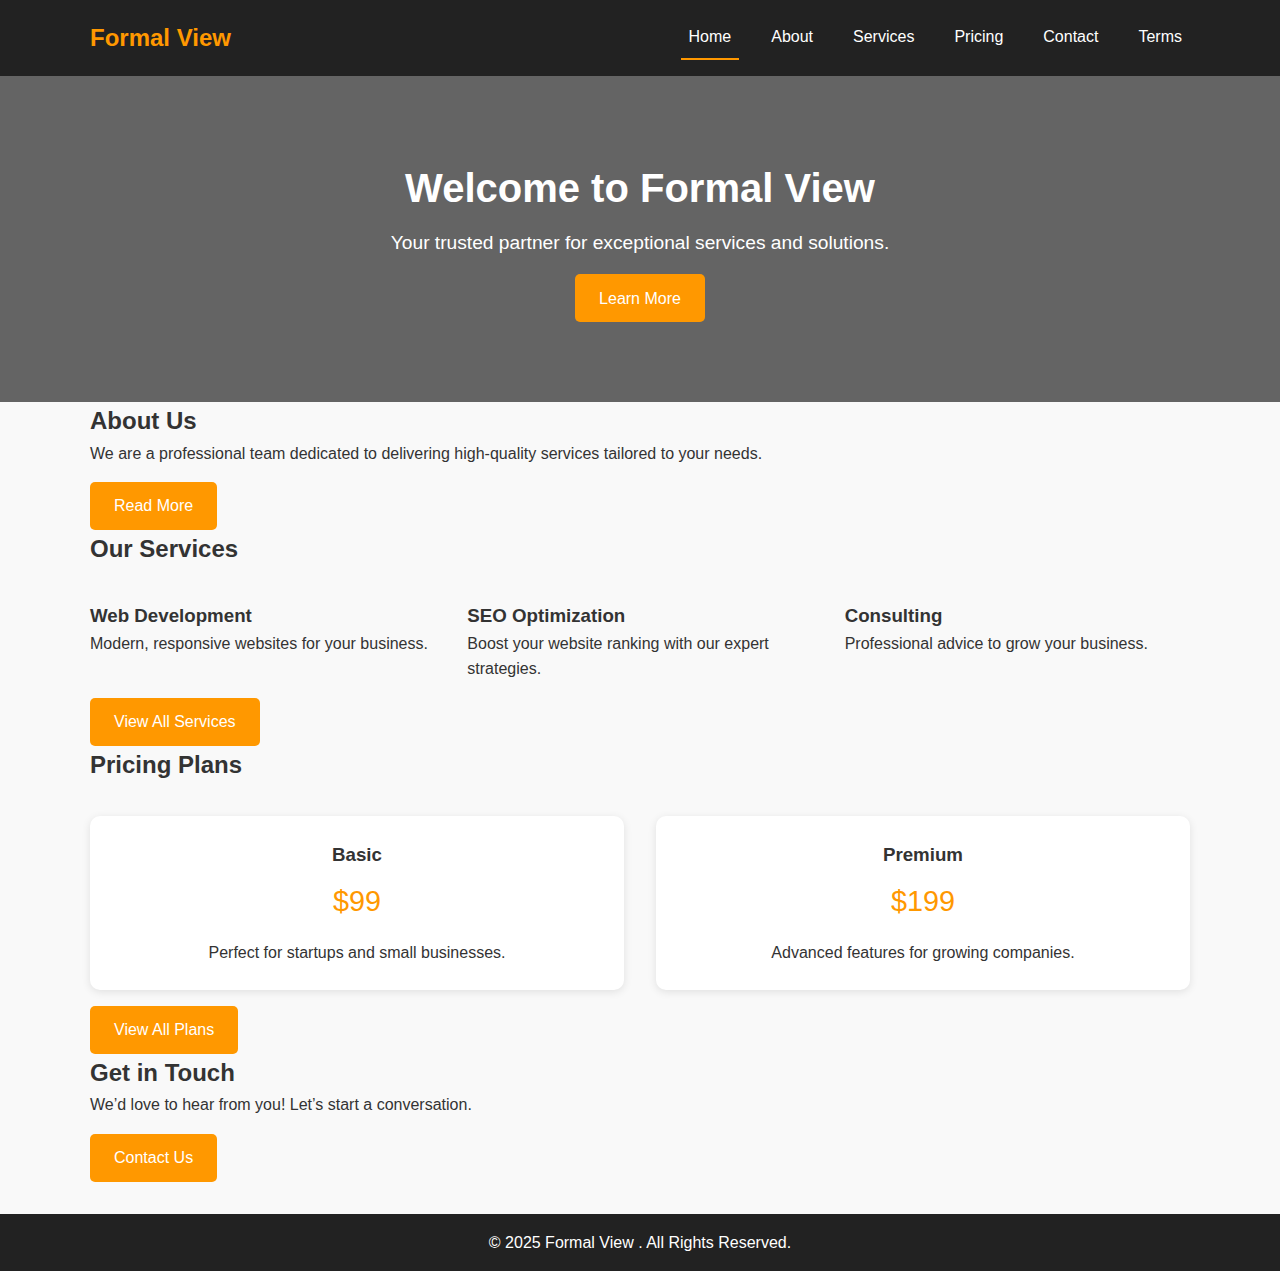
<file: Formal View Landing Page/index.html>
<!DOCTYPE html>
<html lang="en">
<head>
  <meta charset="UTF-8">
  <meta name="viewport" content="width=device-width, initial-scale=1.0">
  <title>Formal View - Home</title>
  <link rel="stylesheet" href="styles.css">
</head>
<body>

  <!-- ===== HEADER / NAVBAR ===== -->
  <header>
    <div class="container nav-bar">
      <a href="index.html" class="logo">Formal View</a>
      <nav>
        <div class="hamburger">
          <span></span>
          <span></span>
          <span></span>
        </div>
        <div class="nav-links">
          <a href="index.html">Home</a>
          <a href="about.html">About</a>
          <a href="services.html">Services</a>
          <a href="pricing.html">Pricing</a>
          <a href="contact.html">Contact</a>
          <a href="terms.html">Terms</a>
        </div>
      </nav>
    </div>
  </header>

  <!-- ===== HERO SECTION ===== -->
  <section class="hero fade-in">
    <div class="container">
      <h1>Welcome to Formal View </h1>
      <p>Your trusted partner for exceptional services and solutions.</p>
      <a href="about.html" class="btn-primary">Learn More</a>
    </div>
  </section>

  <!-- ===== ABOUT PREVIEW ===== -->
  <section class="fade-in">
    <div class="container">
      <h2>About Us</h2>
      <p>We are a professional team dedicated to delivering high-quality services tailored to your needs.</p>
      <a href="about.html" class="btn-primary">Read More</a>
    </div>
  </section>

  <!-- ===== SERVICES PREVIEW ===== -->
  <section class="fade-in">
    <div class="container">
      <h2>Our Services</h2>
      <div class="cards">
        <div class="service">
          <h3>Web Development</h3>
          <p>Modern, responsive websites for your business.</p>
        </div>
        <div class="service">
          <h3>SEO Optimization</h3>
          <p>Boost your website ranking with our expert strategies.</p>
        </div>
        <div class="service">
          <h3>Consulting</h3>
          <p>Professional advice to grow your business.</p>
        </div>
      </div>
      <a href="services.html" class="btn-primary">View All Services</a>
    </div>
  </section>

  <!-- ===== PRICING PREVIEW ===== -->
  <section class="fade-in">
    <div class="container">
      <h2>Pricing Plans</h2>
      <div class="cards">
        <div class="plan">
          <h3>Basic</h3>
          <p class="cost">$99</p>
          <p>Perfect for startups and small businesses.</p>
        </div>
        <div class="plan">
          <h3>Premium</h3>
          <p class="cost">$199</p>
          <p>Advanced features for growing companies.</p>
        </div>
      </div>
      <a href="pricing.html" class="btn-primary">View All Plans</a>
    </div>
  </section>

  <!-- ===== CONTACT PREVIEW ===== -->
  <section class="fade-in">
    <div class="container">
      <h2>Get in Touch</h2>
      <p>We’d love to hear from you! Let’s start a conversation.</p>
      <a href="contact.html" class="btn-primary">Contact Us</a>
    </div>
  </section>

  <!-- ===== FOOTER ===== -->
  <footer>
    <p>&copy; 2025 Formal View . All Rights Reserved.</p>
  </footer>

  <script src="script.js"></script>
</body>
</html>
</file>
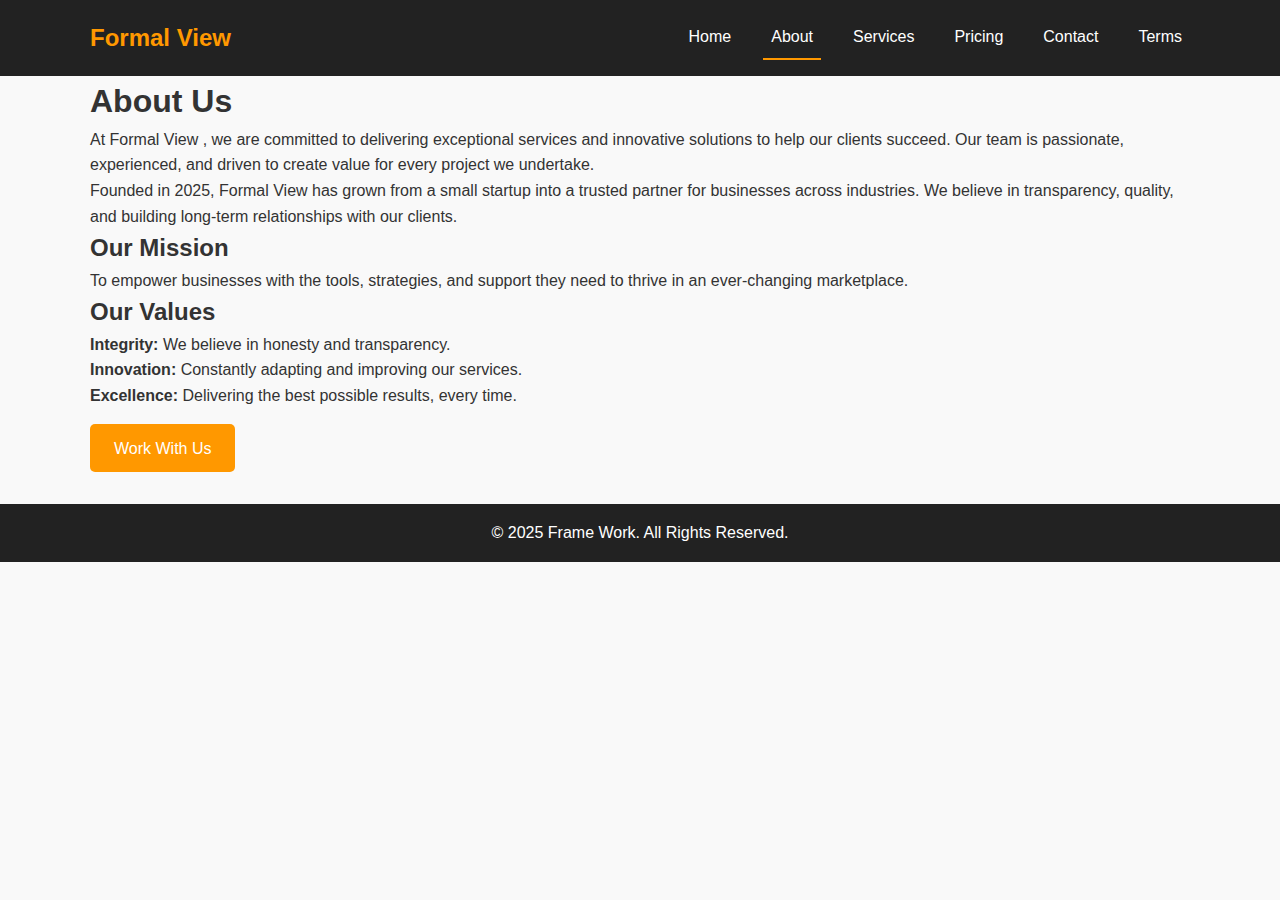
<file: Formal View Landing Page/about.html>
<!DOCTYPE html>
<html lang="en">
<head>
  <meta charset="UTF-8">
  <meta name="viewport" content="width=device-width, initial-scale=1.0">
  <title>About Us - Formal View</title>
  <link rel="stylesheet" href="styles.css">
</head>
<body>

  <!-- ===== HEADER / NAVBAR ===== -->
  <header>
    <div class="container nav-bar">
      <a href="index.html" class="logo">Formal View</a>
      <nav>
        <div class="hamburger">
          <span></span>
          <span></span>
          <span></span>
        </div>
        <div class="nav-links">
          <a href="index.html">Home</a>
          <a href="about.html">About</a>
          <a href="services.html">Services</a>
          <a href="pricing.html">Pricing</a>
          <a href="contact.html">Contact</a>
          <a href="terms.html">Terms</a>
        </div>
      </nav>
    </div>
  </header>

  <!-- ===== ABOUT CONTENT ===== -->
  <section class="fade-in">
    <div class="container">
      <h1>About Us</h1>
      <p>At Formal View , we are committed to delivering exceptional services and innovative solutions to help our clients succeed. Our team is passionate, experienced, and driven to create value for every project we undertake.</p>

      <p>Founded in 2025, Formal View has grown from a small startup into a trusted partner for businesses across industries. We believe in transparency, quality, and building long-term relationships with our clients.</p>

      <h2>Our Mission</h2>
      <p>To empower businesses with the tools, strategies, and support they need to thrive in an ever-changing marketplace.</p>

      <h2>Our Values</h2>
      <ul>
        <li><strong>Integrity:</strong> We believe in honesty and transparency.</li>
        <li><strong>Innovation:</strong> Constantly adapting and improving our services.</li>
        <li><strong>Excellence:</strong> Delivering the best possible results, every time.</li>
      </ul>

      <a href="contact.html" class="btn-primary">Work With Us</a>
    </div>
  </section>

  <!-- ===== FOOTER ===== -->
  <footer>
    <p>&copy; 2025 Frame Work. All Rights Reserved.</p>
  </footer>

  <script src="script.js"></script>
</body>
</html>
</file>
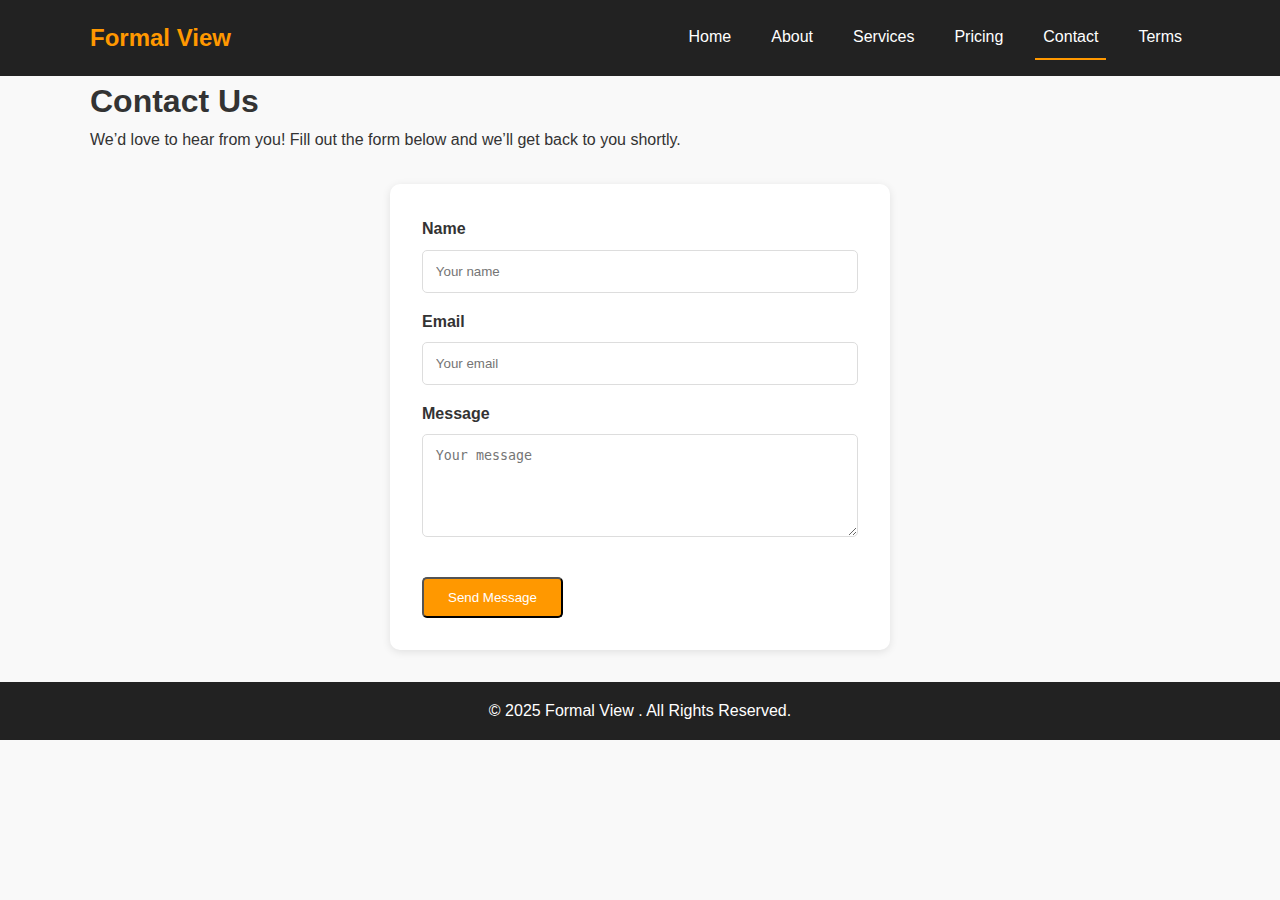
<file: Formal View Landing Page/contact.html>
<!DOCTYPE html>
<html lang="en">
<head>
  <meta charset="UTF-8">
  <meta name="viewport" content="width=device-width, initial-scale=1.0">
  <title>Contact Us - Formal View</title>
  <link rel="stylesheet" href="styles.css">
</head>
<body>

  <!-- ===== HEADER / NAVBAR ===== -->
  <header>
    <div class="container nav-bar">
      <a href="index.html" class="logo">Formal View </a>
      <nav>
        <div class="hamburger">
          <span></span>
          <span></span>
          <span></span>
        </div>
        <div class="nav-links">
          <a href="index.html">Home</a>
          <a href="about.html">About</a>
          <a href="services.html">Services</a>
          <a href="pricing.html">Pricing</a>
          <a href="contact.html">Contact</a>
          <a href="terms.html">Terms</a>
        </div>
      </nav>
    </div>
  </header>

  <!-- ===== CONTACT FORM ===== -->
  <section class="fade-in">
    <div class="container">
      <h1>Contact Us</h1>
      <p>We’d love to hear from you! Fill out the form below and we’ll get back to you shortly.</p>

      <form class="contact-form">
        <label for="name">Name</label>
        <input type="text" id="name" name="name" placeholder="Your name" required>

        <label for="email">Email</label>
        <input type="email" id="email" name="email" placeholder="Your email" required>

        <label for="message">Message</label>
        <textarea id="message" name="message" rows="5" placeholder="Your message" required></textarea>

        <button type="submit" class="btn-primary">Send Message</button>
      </form>
    </div>
  </section>

  <!-- ===== FOOTER ===== -->
  <footer>
    <p>&copy; 2025 Formal View . All Rights Reserved.</p>
  </footer>

  <script src="script.js"></script>
</body>
</html>
</file>
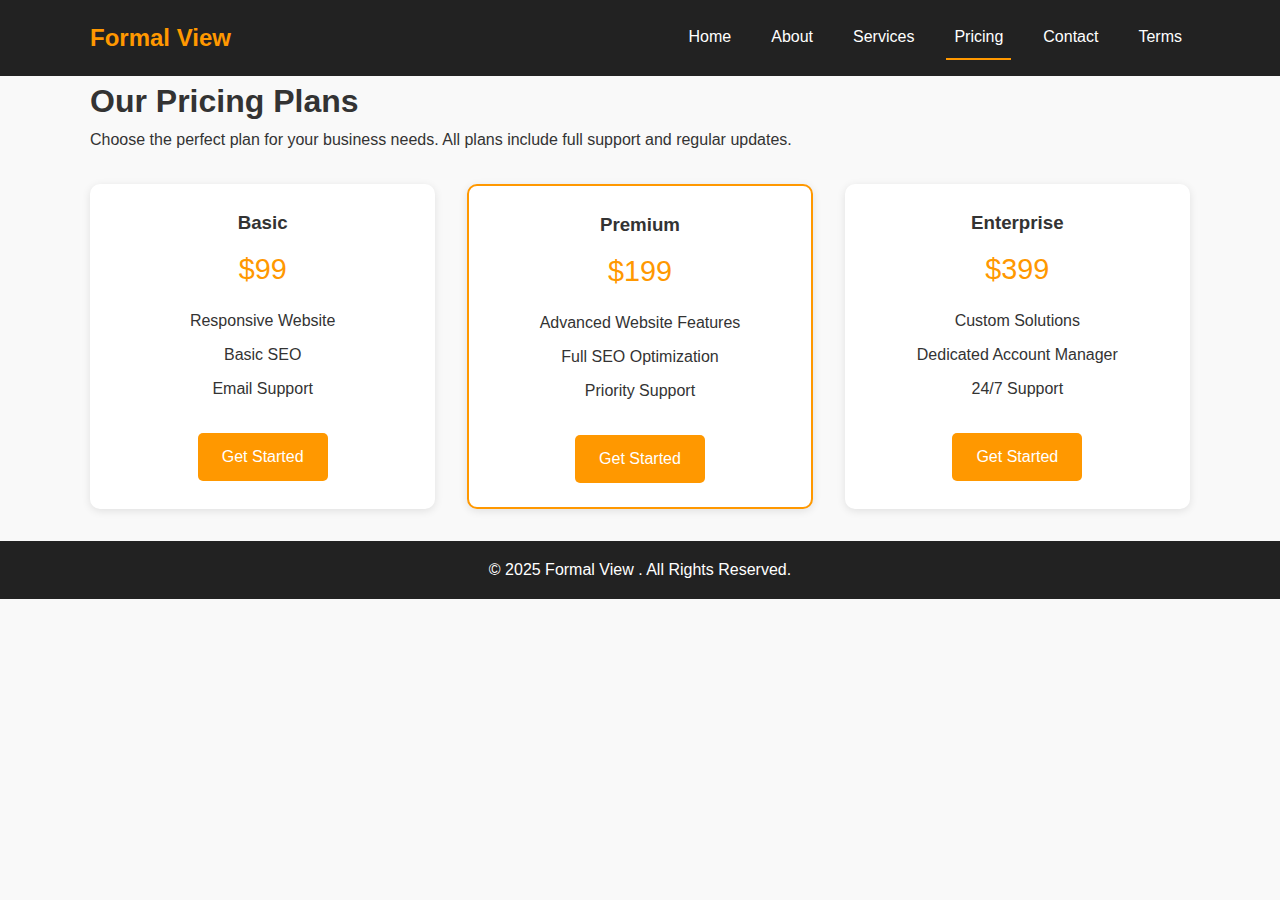
<file: Formal View Landing Page/pricing.html>
<!DOCTYPE html>
<html lang="en">
<head>
  <meta charset="UTF-8">
  <meta name="viewport" content="width=device-width, initial-scale=1.0">
  <title>Pricing - Formal View </title>
  <link rel="stylesheet" href="styles.css">
</head>
<body>

  <!-- ===== HEADER / NAVBAR ===== -->
  <header>
    <div class="container nav-bar">
      <a href="index.html" class="logo">Formal View </a>
      <nav>
        <div class="hamburger">
          <span></span>
          <span></span>
          <span></span>
        </div>
        <div class="nav-links">
          <a href="index.html">Home</a>
          <a href="about.html">About</a>
          <a href="services.html">Services</a>
          <a href="pricing.html">Pricing</a>
          <a href="contact.html">Contact</a>
          <a href="terms.html">Terms</a>
        </div>
      </nav>
    </div>
  </header>

  <!-- ===== PRICING CONTENT ===== -->
  <section class="fade-in">
    <div class="container">
      <h1>Our Pricing Plans</h1>
      <p>Choose the perfect plan for your business needs. All plans include full support and regular updates.</p>

      <div class="cards pricing-cards">
        <div class="plan">
          <h3>Basic</h3>
          <p class="cost">$99</p>
          <ul>
            <li>Responsive Website</li>
            <li>Basic SEO</li>
            <li>Email Support</li>
          </ul>
          <a href="contact.html" class="btn-primary">Get Started</a>
        </div>

        <div class="plan popular">
          <h3>Premium</h3>
          <p class="cost">$199</p>
          <ul>
            <li>Advanced Website Features</li>
            <li>Full SEO Optimization</li>
            <li>Priority Support</li>
          </ul>
          <a href="contact.html" class="btn-primary">Get Started</a>
        </div>

        <div class="plan">
          <h3>Enterprise</h3>
          <p class="cost">$399</p>
          <ul>
            <li>Custom Solutions</li>
            <li>Dedicated Account Manager</li>
            <li>24/7 Support</li>
          </ul>
          <a href="contact.html" class="btn-primary">Get Started</a>
        </div>
      </div>
    </div>
  </section>

  <!-- ===== FOOTER ===== -->
  <footer>
    <p>&copy; 2025 Formal View . All Rights Reserved.</p>
  </footer>

  <script src="script.js"></script>
</body>
</html>
</file>
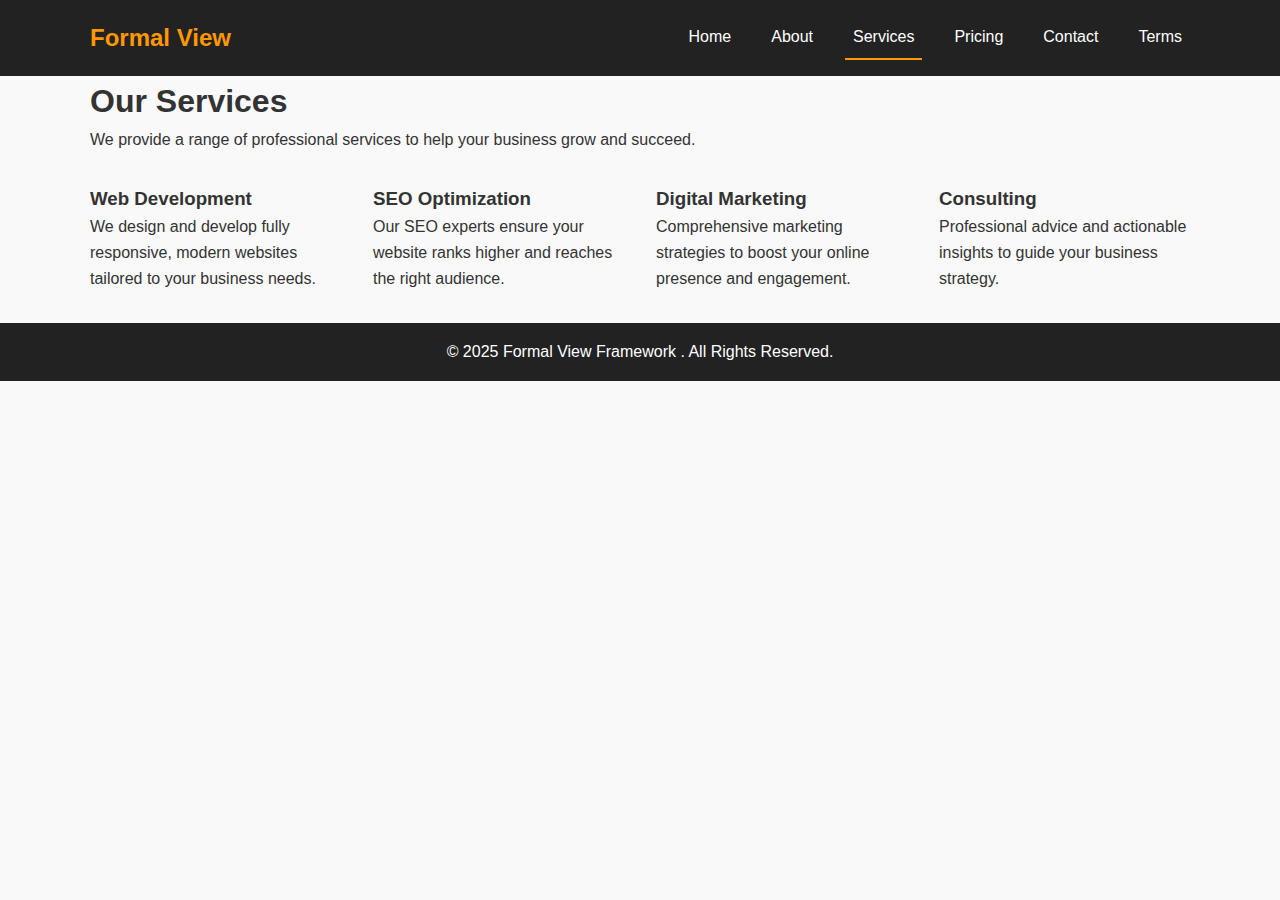
<file: Formal View Landing Page/services.html>
<!DOCTYPE html>
<html lang="en">
<head>
  <meta charset="UTF-8">
  <meta name="viewport" content="width=device-width, initial-scale=1.0">
  <title>Our Services - Formal View</title>
  <link rel="stylesheet" href="styles.css">
</head>
<body>

  <!-- ===== HEADER / NAVBAR ===== -->
  <header>
    <div class="container nav-bar">
      <a href="index.html" class="logo">Formal View </a>
      <nav>
        <div class="hamburger">
          <span></span>
          <span></span>
          <span></span>
        </div>
        <div class="nav-links">
          <a href="index.html">Home</a>
          <a href="about.html">About</a>
          <a href="services.html">Services</a>
          <a href="pricing.html">Pricing</a>
          <a href="contact.html">Contact</a>
          <a href="terms.html">Terms</a>
        </div>
      </nav>
    </div>
  </header>

  <!-- ===== SERVICES CONTENT ===== -->
  <section class="fade-in">
    <div class="container">
      <h1>Our Services</h1>
      <p>We provide a range of professional services to help your business grow and succeed.</p>

      <div class="cards">
        <div class="service">
          <h3>Web Development</h3>
          <p>We design and develop fully responsive, modern websites tailored to your business needs.</p>
        </div>
        <div class="service">
          <h3>SEO Optimization</h3>
          <p>Our SEO experts ensure your website ranks higher and reaches the right audience.</p>
        </div>
        <div class="service">
          <h3>Digital Marketing</h3>
          <p>Comprehensive marketing strategies to boost your online presence and engagement.</p>
        </div>
        <div class="service">
          <h3>Consulting</h3>
          <p>Professional advice and actionable insights to guide your business strategy.</p>
        </div>
      </div>
    </div>
  </section>

  <!-- ===== FOOTER ===== -->
  <footer>
    <p>&copy; 2025 Formal View  Framework . All Rights Reserved.</p>
  </footer>

  <script src="script.js"></script>
</body>
</html>
</file>
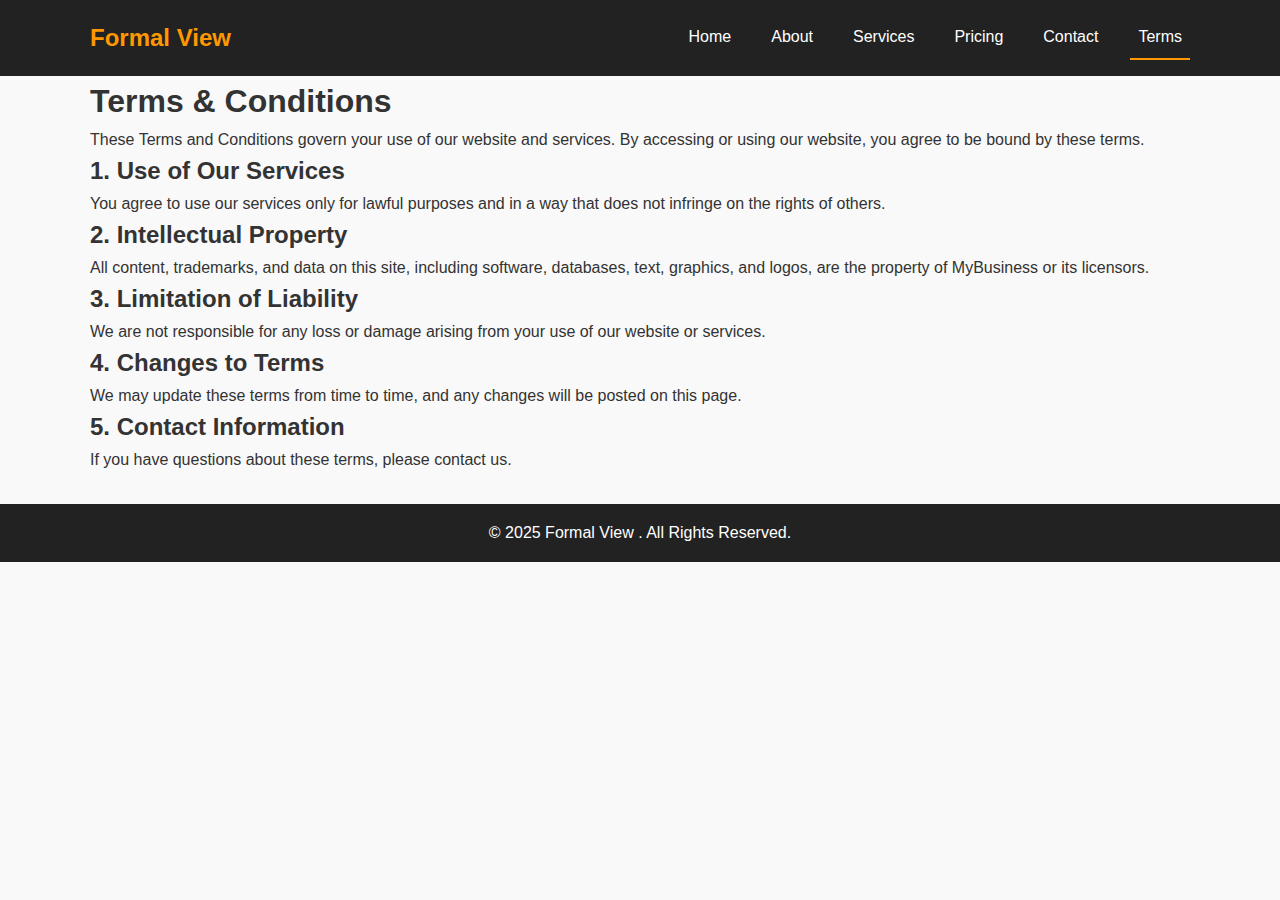
<file: Formal View Landing Page/terms.html>
<!DOCTYPE html>
<html lang="en">
<head>
  <meta charset="UTF-8">
  <meta name="viewport" content="width=device-width, initial-scale=1.0">
  <title>Terms & Conditions - Formal View </title>
  <link rel="stylesheet" href="styles.css">
</head>
<body>

  <!-- ===== HEADER / NAVBAR ===== -->
  <header>
    <div class="container nav-bar">
      <a href="index.html" class="logo">Formal View </a>
      <nav>
        <div class="hamburger">
          <span></span>
          <span></span>
          <span></span>
        </div>
        <div class="nav-links">
          <a href="index.html">Home</a>
          <a href="about.html">About</a>
          <a href="services.html">Services</a>
          <a href="pricing.html">Pricing</a>
          <a href="contact.html">Contact</a>
          <a href="terms.html">Terms</a>
        </div>
      </nav>
    </div>
  </header>

  <!-- ===== TERMS CONTENT ===== -->
  <section class="fade-in">
    <div class="container">
        
      <h1>Terms & Conditions</h1>

      <p>These Terms and Conditions govern your use of our website and services. By accessing or using our website, you agree to be bound by these terms.</p>

      <h2>1. Use of Our Services</h2>

      <p>You agree to use our services only for lawful purposes and in a way that does not infringe on the rights of others.</p>

      <h2>2. Intellectual Property</h2>

      <p>All content, trademarks, and data on this site, including software, databases, text, graphics, and logos, are the property of MyBusiness or its licensors.</p>

      <h2>3. Limitation of Liability</h2>

      <p>We are not responsible for any loss or damage arising from your use of our website or services.</p>

      <h2>4. Changes to Terms</h2>

      <p>We may update these terms from time to time, and any changes will be posted on this page.</p>

      <h2>5. Contact Information</h2>

      <p>If you have questions about these terms, please <a href="contact.html">contact us</a>.</p>
    </div>
  </section>

  <!-- ===== FOOTER ===== -->
  <footer>
    <p>&copy; 2025 Formal View . All Rights Reserved.</p>
  </footer>

  <script src="script.js"></script>
</body>
</html>
</file>
<file: Formal View Landing Page/styles.css>
/* ==== GENERAL RESET ==== */
* {
  margin: 0;
  padding: 0;
  box-sizing: border-box;
}

body {
  font-family: 'Segoe UI', Tahoma, sans-serif;
  line-height: 1.6;
  background: #f9f9f9;
  color: #333;
}

a {
  text-decoration: none;
  color: inherit;
}

ul {
  list-style: none;
}

.container {
  width: 90%;
  max-width: 1100px;
  margin: auto;
}

/* ==== HEADER / NAVBAR ==== */
header {
  background: #222;
  padding: 1rem 0;
  color: white;
  position: sticky;
  top: 0;
  z-index: 1000;
}

.logo {
  font-size: 1.5rem;
  font-weight: bold;
  color: #ff9800;
}

.nav-bar {
  display: flex;
  justify-content: space-between;
  align-items: center;
}

.nav-links {
  display: flex;
  gap: 1.5rem;
}

.nav-links a {
  color: white;
  padding: 0.5rem;
  transition: color 0.3s;
}

.nav-links a:hover {
  color: #ff9800;
}

/* Active link style */
.nav-links a.active {
  border-bottom: 2px solid #ff9800;
}

/* Hamburger menu */
.hamburger {
  display: none;
  flex-direction: column;
  gap: 5px;
  cursor: pointer;
}

.hamburger span {
  width: 25px;
  height: 3px;
  background: white;
  transition: all 0.3s ease;
}

/* ==== HERO SECTION ==== */
.hero {
  background: linear-gradient(rgba(0,0,0,0.6), rgba(0,0,0,0.6)),
              url('https://picsum.photos/1920/1080?random=1') no-repeat center/cover;
  color: white;
  padding: 5rem 0;
  text-align: center;
}

.hero h1 {
  font-size: 2.5rem;
}

.hero p {
  font-size: 1.2rem;
  margin-top: 0.5rem;
}

.btn-primary {
  display: inline-block;
  background: #ff9800;
  color: white;
  padding: 0.7rem 1.5rem;
  border-radius: 5px;
  margin-top: 1rem;
  transition: background 0.3s ease, transform 0.2s ease;
}

.btn-primary:hover {
  background: #e68900;
  transform: translateY(-2px);
}

/* ==== CARDS ==== */
.cards {
  display: grid;
  grid-template-columns: repeat(auto-fit, minmax(250px, 1fr));
  gap: 2rem;
  margin-top: 2rem;
}

.card, .plan {
  background: white;
  padding: 1.5rem;
  border-radius: 10px;
  box-shadow: 0 2px 8px rgba(0,0,0,0.1);
  text-align: center;
  transition: transform 0.3s ease, box-shadow 0.3s ease;
}

.card:hover, .plan:hover {
  transform: translateY(-5px);
  box-shadow: 0 4px 15px rgba(0,0,0,0.15);
}

.plan.popular {
  border: 2px solid #ff9800;
}

/* Pricing styles */
.plan h3 {
  margin-bottom: 0.5rem;
}

.plan .cost {
  font-size: 1.8rem;
  color: #ff9800;
  margin-bottom: 1rem;
}

.plan ul {
  margin-bottom: 1rem;
}

.plan ul li {
  margin: 0.5rem 0;
}

/* ==== FORM STYLES ==== */
.contact-form {
  background: white;
  padding: 2rem;
  border-radius: 10px;
  box-shadow: 0 2px 8px rgba(0,0,0,0.1);
  max-width: 500px;
  margin: 2rem auto;
}

.contact-form label {
  display: block;
  margin-bottom: 0.5rem;
  font-weight: bold;
}

.contact-form input, 
.contact-form textarea {
  width: 100%;
  padding: 0.8rem;
  margin-bottom: 1rem;
  border: 1px solid #ddd;
  border-radius: 5px;
}

/* ==== FOOTER ==== */
footer {
  background: #222;
  color: white;
  text-align: center;
  padding: 1rem 0;
  margin-top: 2rem;
}

/* ==== ANIMATIONS ==== */
.fade-in {
  animation: fadeIn 1s ease-in;
}

@keyframes fadeIn {
  from { opacity: 0; transform: translateY(15px); }
  to { opacity: 1; transform: translateY(0); }
}

/* ==== RESPONSIVE ==== */
@media (max-width: 768px) {
  .nav-links {
    display: none;
    flex-direction: column;
    background: #222;
    position: absolute;
    top: 70px;
    right: 0;
    width: 200px;
    padding: 1rem;
  }

  .nav-links.show {
    display: flex;
  }

  .hamburger {
    display: flex;
  }
}
</file>
